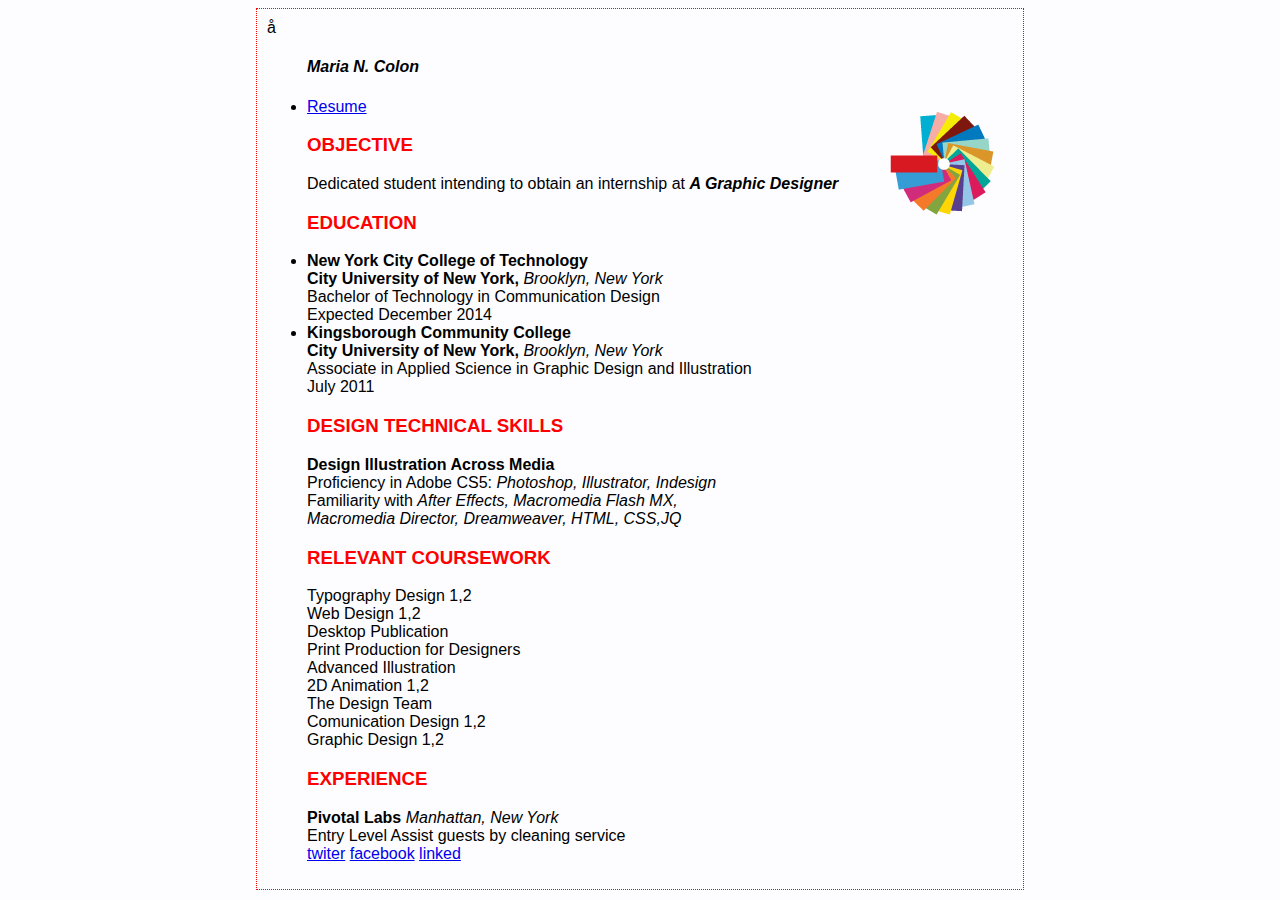
<file: assigment[1]/index.html>
<!-- EM notes:
5 - Effort/completion

4 - Code cleanliness
Please remember to use indents to help structure your html, for example
<header> 
  <h1>   </h1>
  <p>    </p>
  <nav>
    <a>   </a>
    <a>   </a>
  </nav>
</header>

4 - Overall command of material
Also, you need to save your "maria_about" file as "maria_about.html" and link it to your resume

5 - Leveraging skills learned (using responsive design, HTML/CSS/JS, plugins, etc..)

18/20
Overall excellent job and lovely design using very limited CSS. Your resume tells a nice little story about you.
-->

<!DOCTYPE HTML>
<html lang="en">
<head>
   <meta charset="UTF-8" />
   <title>Document</title>
   <link rel="stylesheet" type="text/css" href="css/main1.css">å
 </head>
 <body style="background-color: #fdfdff;">
  <ul>
  <h4><em>Maria N. Colon</em></h4>
  <div id="logo">
    <a href="maria_resume.html"><img src="images/mclogo.png"/></a>
  </div>
  <li><a href="maria_resume.html">Resume</a></li>
  <h3>OBJECTIVE</h3>
	<p>Dedicated student intending to obtain an internship at <em><strong>A Graphic Designer </strong></em></p>
	<h3>EDUCATION</strong></h3>
		
<li><strong>New York City College of Technology</strong></li>
<strong>City University of New York,</strong> <em>Brooklyn, New York</em><br>Bachelor of Technology in Communication Design<br>
Expected December 2014<br>
<li><strong>Kingsborough Community College</strong></li>
<strong>City University of New York,</strong> <em> Brooklyn, New York</em>
<br>Associate in Applied Science in Graphic Design and Illustration<br>
July 2011<br>
<h3>DESIGN TECHNICAL SKILLS</strong></h3>
<strong>Design Illustration Across Media</strong>
<br>Proficiency in Adobe CS5: <em>Photoshop, Illustrator, Indesign</em><br>
Familiarity with <em>After Effects, Macromedia Flash MX,<br>
Macromedia Director, Dreamweaver, HTML, CSS,JQ</em>
<h3>RELEVANT COURSEWORK</strong></h3>
Typography Design 1,2 <br>Web Design 1,2<br>
Desktop Publication<br> Print Production for Designers<br> Advanced Illustration <br> 2D Animation 1,2 <br> The Design Team <br> Comunication Design 1,2 <br> Graphic Design 1,2
<h3>EXPERIENCE</strong></h3>
<strong>Pivotal Labs </strong><em>Manhattan, New York</em>
<br>Entry Level Assist guests by cleaning service
<div id="footer">
      <a href="http://www.twitter.com" title="Twitter" target="_blank">twiter</a>
     <a href="http://www.facebook.com" title="Facebook" target="_blank">facebook</a>
      
    <a href="http://www.linkedin.com" title="Linked In" target="_blank">linked</a>
</file>
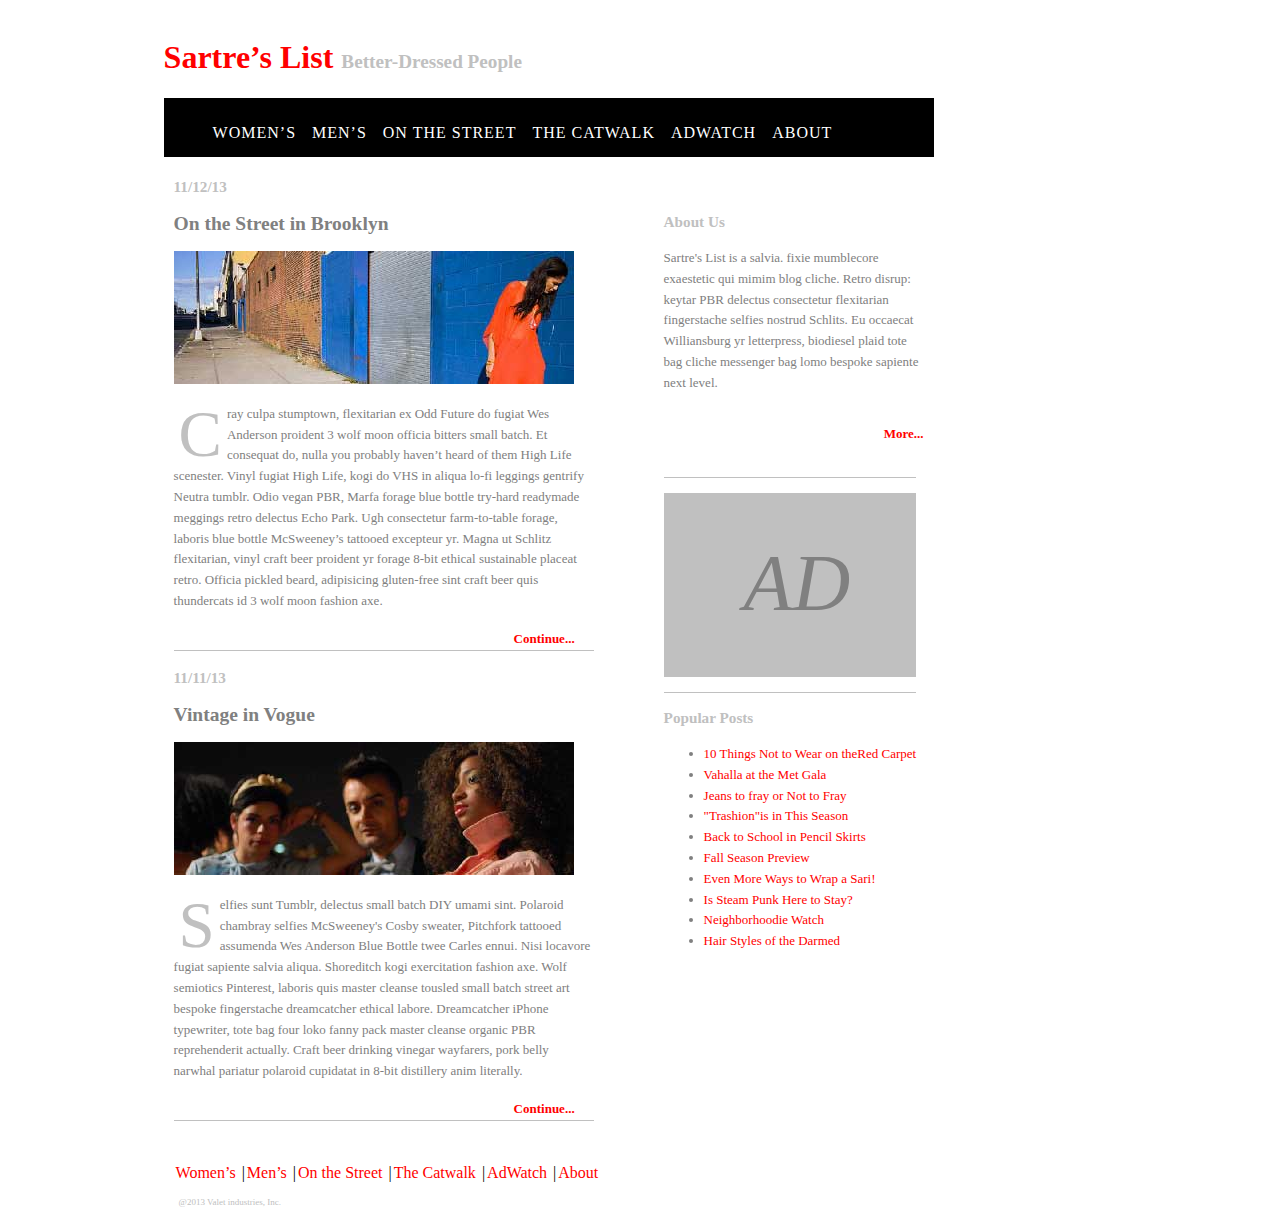
<file: assigment[2]/index.html>
<!--Add CSS to the page. When complete it should look like Fashion_Blog.png
Do you see new tags? Look them up so you are growing your tag vocabulary. 
Bonus: Google <footer> </footer> tag and implement the page footer.
Add Google Fonts.
-->

<!doctype html>
<html lang="en-us">
<head>
	<meta charset="utf-8">
	<title>Sartre’s List</title>
	<link rel="stylesheet" type="text/css" href="css/main2.css">
</head>
<body>
	<header>
		<h1 class="heading">Sartre’s List
		<strong> Better-Dressed People</strong></h1>
		<div class="container">
		<div id="my-nav">
		<ul id="nav">
			<li><a href="#">Women’s</a></li>
			<li><a href="#">Men’s</a></li>
			<li><a href="#">On the Street</a></li>
			<li><a href="#">The Catwalk</a></li>
			<li><a href="#">AdWatch</a></li>
			<li><a href="#">About</a></li>
		</ul>
		</div>
		</div>
	</header>

	<article class="cf">
	<div id= "main">
		<h3>11/12/13</h3>
		<h2>On the Street in Brooklyn</h2>
		<img src="images/fashion_photo.jpg">
		
		<p>
 <p::firstletter>C</p::firstletter>ray culpa stumptown, flexitarian ex Odd Future do fugiat Wes Anderson proident 3 wolf moon officia bitters small batch. Et consequat do, nulla you probably haven’t heard of them High Life scenester. Vinyl fugiat High Life, kogi do VHS in aliqua lo-fi leggings gentrify Neutra tumblr. Odio vegan PBR, Marfa forage blue bottle try-hard readymade meggings retro delectus Echo Park. Ugh consectetur farm-to-table forage, laboris blue bottle McSweeney’s tattooed excepteur yr. Magna ut Schlitz flexitarian, vinyl craft beer proident yr forage 8-bit ethical sustainable placeat retro. Officia pickled beard, adipisicing gluten-free sint craft beer quis thundercats id 3 wolf moon fashion axe.</p>
		<h4 class="continue"><a href="#">Continue...</a></h4>
	
		<h3>11/11/13</h3>
		<h2>Vintage in Vogue</h2>
		<img src="images/fashionphoto2.jpg">
		<p>Selfies sunt Tumblr, delectus small batch DIY umami sint. Polaroid chambray selfies McSweeney's Cosby sweater, Pitchfork tattooed assumenda Wes Anderson Blue Bottle twee Carles ennui. Nisi locavore fugiat sapiente salvia aliqua. Shoreditch kogi exercitation fashion axe. Wolf semiotics Pinterest, laboris quis master cleanse tousled small batch street art bespoke fingerstache dreamcatcher ethical labore. Dreamcatcher iPhone typewriter, tote bag four loko fanny pack master cleanse organic PBR reprehenderit actually. Craft beer drinking vinegar wayfarers, pork belly narwhal pariatur polaroid cupidatat in 8-bit distillery anim literally.</p>
		<h4 class="continue"><a href="#">Continue...</a></h4>
	</article></div>

	<div id="sidebar">
	    <p class="aboutheading">
	    <h3>About Us</h3>Sartre's List is a salvia. fixie mumblecore exaestetic qui mimim blog cliche. Retro disrup: keytar PBR delectus consectetur flexitarian fingerstache selfies nostrud Schlits. Eu occaecat Williansburg yr letterpress, biodiesel plaid tote bag cliche messenger bag lomo bespoke sapiente next level.</p>
	    <h4 class="more"><a href="#">More...</a></h4>

<aside class="cf">
	  <div class="ad-spacer"></div>
	  <div id="adcontainer">
	    <em>AD </em>
	  </div>
	  <div class="ad-spacer"></div>
	  <div id="post">
	    <h3>Popular Posts</h3>
		<ul id="popularpost">
			<li><a href="#">10 Things Not to Wear on theRed Carpet</a></li>
			<li><a href="#">Vahalla at the Met Gala</a></li>
			<li><a href="#">Jeans to fray or Not to Fray</a></li>
			<li><a href="#">"Trashion"is in This Season</a></li>
			<li><a href="#">Back to School in Pencil Skirts</a></li>
			<li><a href="#">Fall Season Preview</a></li>
			<li><a href="#">Even More Ways to Wrap a Sari!</a></li>
			<li><a href="#">Is Steam Punk Here to Stay?</a></li>
			<li><a href="#">Neighborhoodie Watch</a></li>
			<li><a href="#">Hair Styles of the Darmed</a></li>
		</ul>
	  </div>
 </div><!--close sidebar -->
 </aside>
<div id="footer" class="cf">
    <ul id="links">
			<li><a href="#">Women’s</a> | </li>
			<li><a href="#">Men’s</a> | </li>
			<li><a href="#">On the Street</a> | </li>
			<li><a href="#">The Catwalk</a> | </li>
			<li><a href="#">AdWatch</a> | </li>
			<li><a href="#">About</a></li>
		</ul>
	    
 <div id="copy">@2013 Valet industries, Inc.</div>
</body>
</html>
</file>
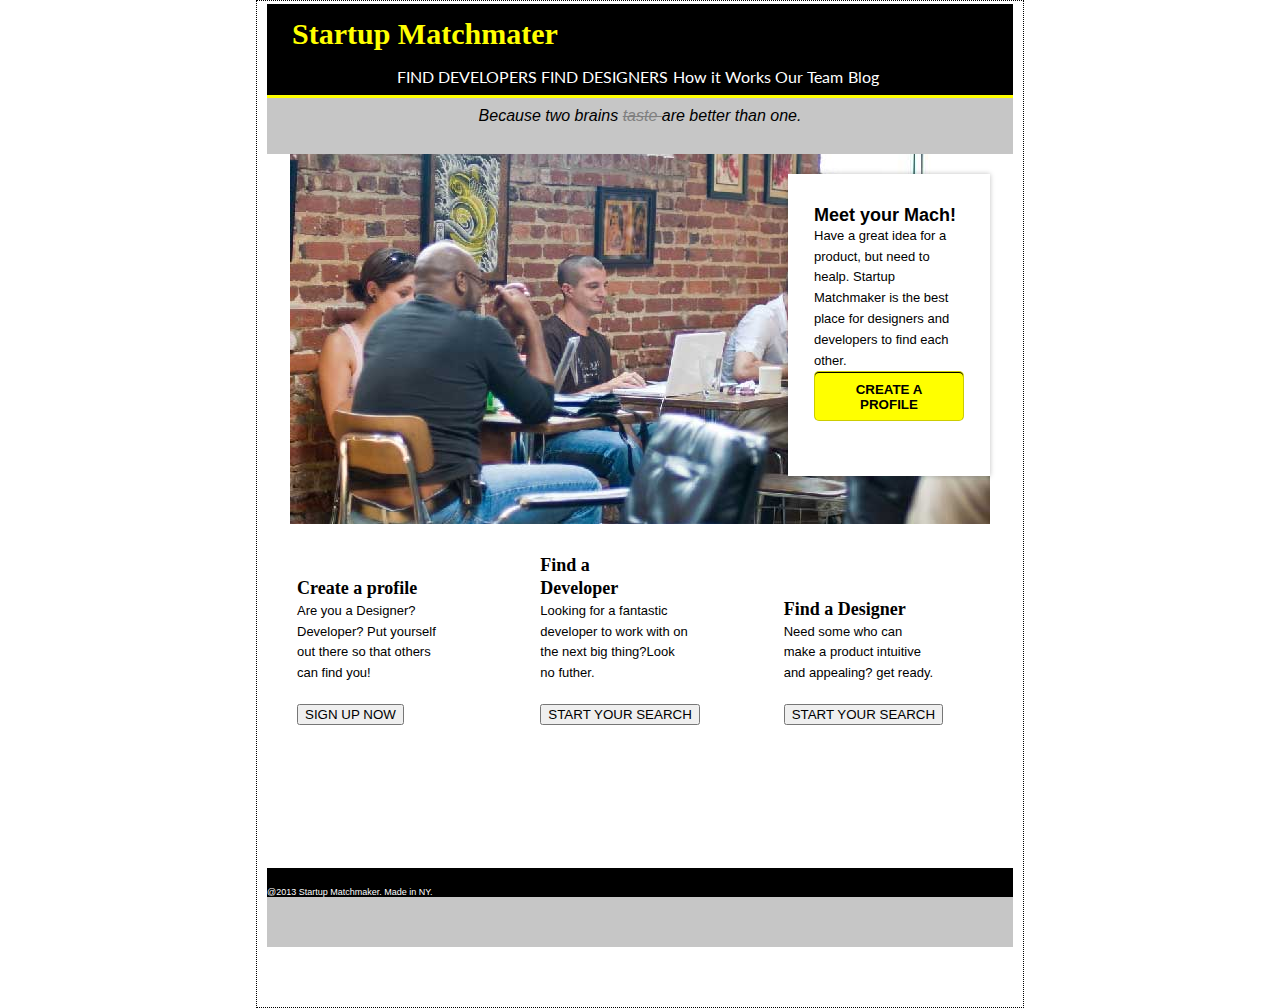
<file: assigment[3&4]/index.html>
<!DOCTYPE html>
<html lang="en">
<head>
<meta charset="UTF-8">
	<title>Startup</title>
	<link rel="stylesheet" href="styles/reset.css">
	<link rel="stylesheet" href="styles/style.css">
	<link href='http://fonts.googleapis.com/css?family=Lato:400,700|Open+Sans' rel='stylesheet' type='text/css'>
	
</head>
<body>
<header>
		<div class="container">
		<h1 class="heading">Startup Matchmater</h1>
        <nav>
		<ul id="nav">
			<li><a id="link1" href="#">FIND DEVELOPERS</a></li>
			<li><a id="link2" href="#">FIND DESIGNERS</a></li>
			<li><a id="link3" href="#">How it Works</a></li>
			<li><a id="link4" href="#">Our Team</a></li>
			<li><a id="link5" href="#">Blog</a></li>
		</ul>
		</nav></div>
	<div class="ad-spacer"></div>
		<div id="tagline">
		<h2>Because two brains <em>taste </em>are better than one. </h2>
		</div>
</header>

<main>
	<section class="background-img">
		<aside><h2>Meet your Mach!</h2> 
		Have a great idea for a product, but need to healp. Startup Matchmaker is the best place for designers and developers to find each other.
	
				<button id="submit">CREATE A PROFILE</button>
				
		</aside>
	</section>

	<section class="call-to-actions">
		<div class="box1">
			<aside>
				<h3>Create a profile</h3>
				Are you a Designer? Developer? Put yourself out there so that others can find you!
				<p>
				<input type="submit" value="SIGN UP NOW"/>
				</p>
			</aside>
		</div>
		<div class="box2">
			<aside>
				<h3>Find a <br>Developer</h3> 
				Looking for a fantastic developer to work with on the next big thing?Look no futher.
				<p>
				<input type="submit" value="START YOUR SEARCH"/>
				</p>
			</aside>
		</div>
		<div class="box3">
			<aside>
				<h3>Find a Designer</h3>
				Need some who can make a product intuitive and appealing? get ready.
				<p>
				<input type="submit" value="START YOUR SEARCH"/>
				</p>
			</aside>
		</div>
	</section>
</main>
 	<div id="footer">
	  <h5>@2013 Startup Matchmaker. Made in NY.</h5>
	</div>  
	<script src="js/main.js"></script>
</body>
</html>
</file>
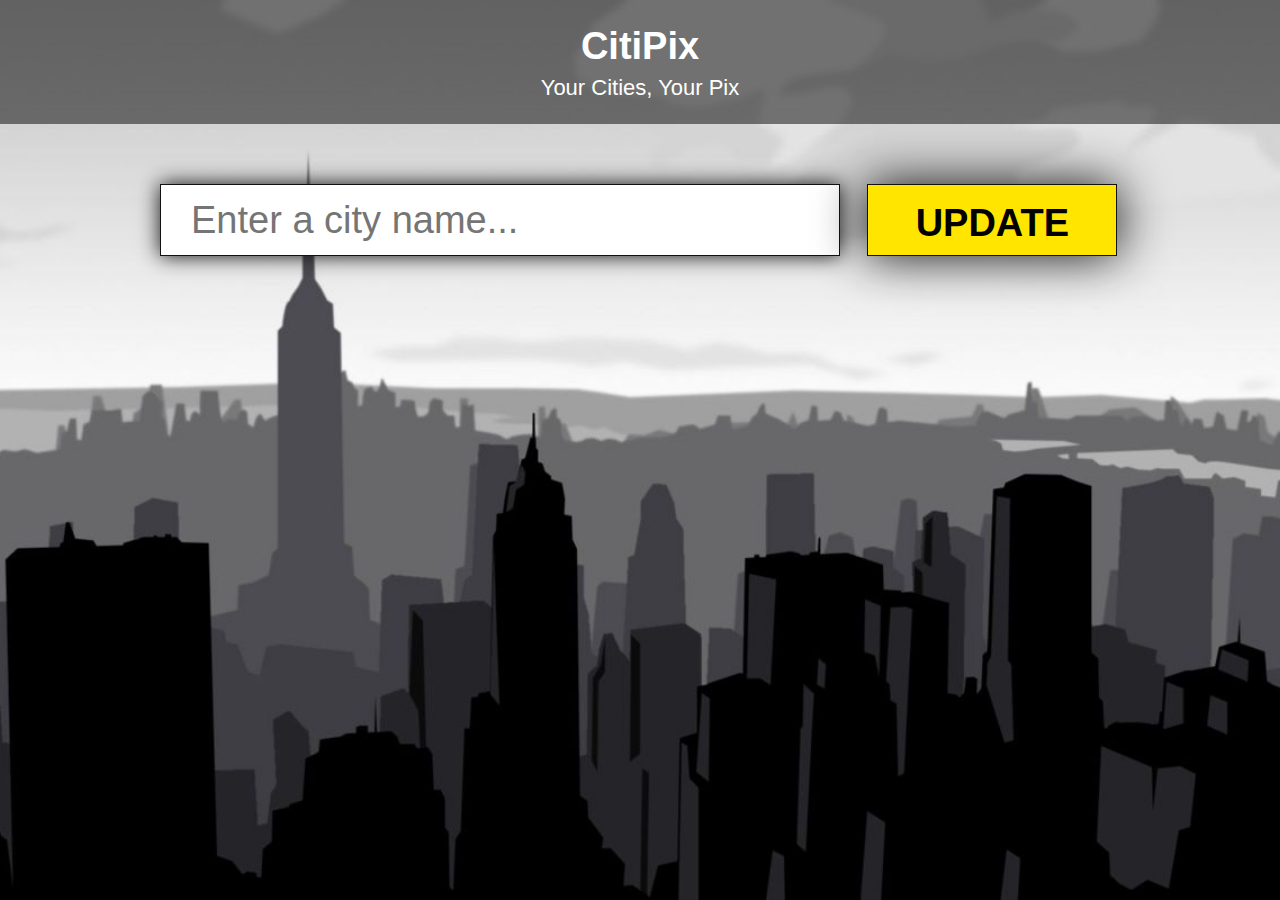
<file: assigment[5]/index.html>
<!DOCTYPE html>
<html lang="en">
	<head>
    	<meta charset="utf-8">
    	<meta name="description" content="Your description goes here">
    	<meta name="keywords" content="one, two, three">

		<title>City Background</title>

		<!-- external CSS link -->
		<link rel="stylesheet" href="css/reset.css">
		<link rel="stylesheet" href="css/style.css">
		<script src="https://cdnjs.cloudflare.com/ajax/libs/jquery/2.1.4/jquery.min.js"></script>

	</head>
	<body>
		<header>
			<div class="title">
				<h1>CitiPix</h1>
				<p>Your Cities, Your Pix</p>
			</div>
		</header>
			<div class="container">
				<form>
					<input type="text" id="city-type" placeholder="Enter a city name...">
					<input type="submit" value="Update" id="submit-btn">
				</form>
			</div>
			<script src="js/main.js"></script>
	</body>
</html>
</file>
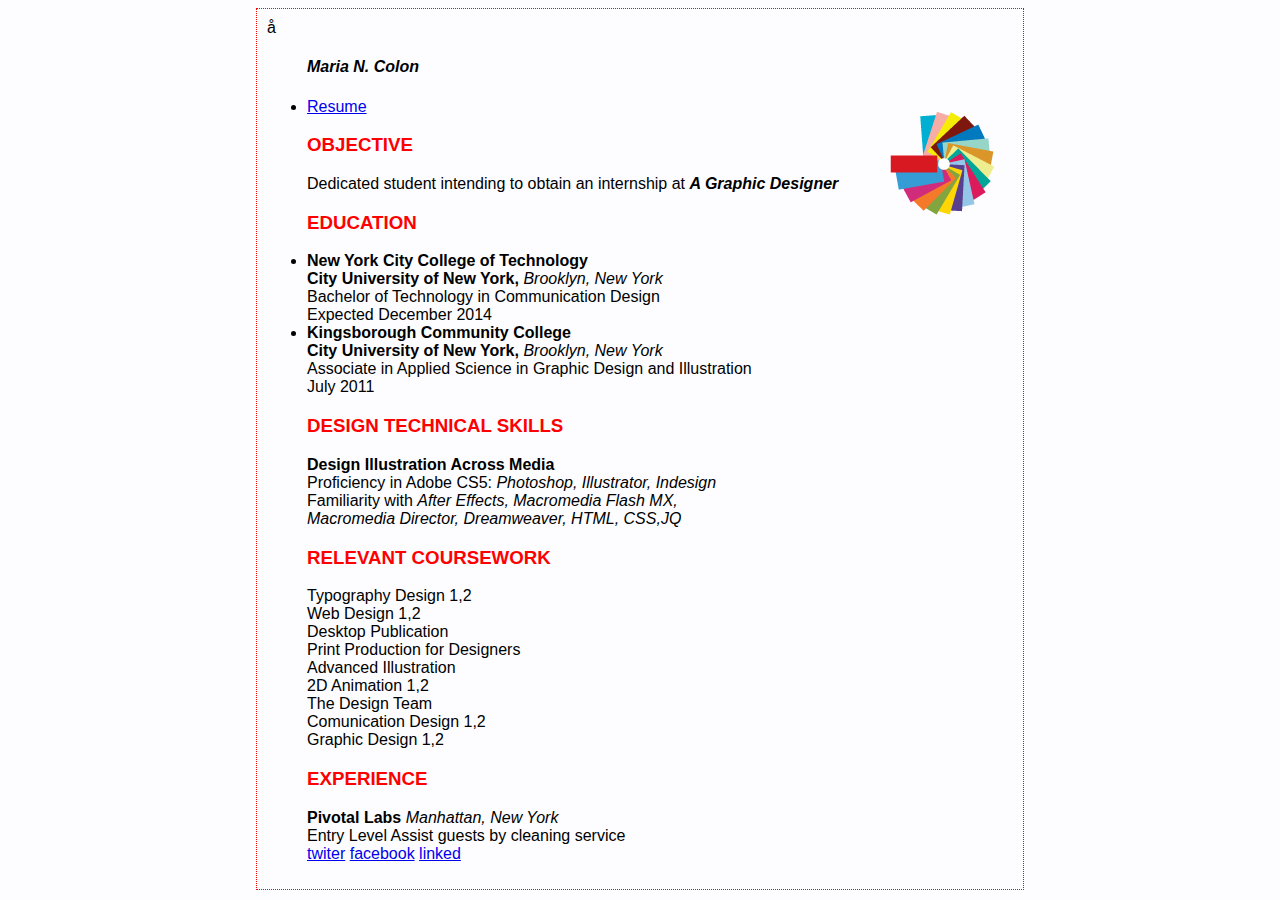
<file: assigment[1]/maria_resume.html>
<!DOCTYPE HTML>
<html lang="en">
<head>
   <meta charset="UTF-8" />
   <title>Document</title>
   <link rel="stylesheet" type="text/css" href="css/main1.css">å
 </head>
 <body style="background-color: #fdfdff;">
  <ul>
  <h4><em>Maria N. Colon</em></h4>
  <div id="logo">
    <a href="maria_resume.html"><img src="images/mclogo.png"/></a>
  </div>
  <li><a href="maria_resume.html">Resume</a></li>
  <h3>OBJECTIVE</h3>
	<p>Dedicated student intending to obtain an internship at <em><strong>A Graphic Designer </strong></em></p>
	<h3>EDUCATION</strong></h3>
		
<li><strong>New York City College of Technology</strong></li>
<strong>City University of New York,</strong> <em>Brooklyn, New York</em><br>Bachelor of Technology in Communication Design<br>
Expected December 2014<br>
<li><strong>Kingsborough Community College</strong></li>
<strong>City University of New York,</strong> <em> Brooklyn, New York</em>
<br>Associate in Applied Science in Graphic Design and Illustration<br>
July 2011<br>
<h3>DESIGN TECHNICAL SKILLS</strong></h3>
<strong>Design Illustration Across Media</strong>
<br>Proficiency in Adobe CS5: <em>Photoshop, Illustrator, Indesign</em><br>
Familiarity with <em>After Effects, Macromedia Flash MX,<br>
Macromedia Director, Dreamweaver, HTML, CSS,JQ</em>
<h3>RELEVANT COURSEWORK</strong></h3>
Typography Design 1,2 <br>Web Design 1,2<br>
Desktop Publication<br> Print Production for Designers<br> Advanced Illustration <br> 2D Animation 1,2 <br> The Design Team <br> Comunication Design 1,2 <br> Graphic Design 1,2
<h3>EXPERIENCE</strong></h3>
<strong>Pivotal Labs </strong><em>Manhattan, New York</em>
<br>Entry Level Assist guests by cleaning service
<div id="footer">
      <a href="http://www.twitter.com" title="Twitter" target="_blank">twiter</a>
     <a href="http://www.facebook.com" title="Facebook" target="_blank">facebook</a>
      
    <a href="http://www.linkedin.com" title="Linked In" target="_blank">linked</a>
</file>
<file: assigment[1]/css/main1.css>
/*
html
	{
	margin: 0;
	padding: 0;
	border:0;
	font-size: 100%;
	font: inherit;
	vertical-align: baseline;
	text-align: left;
	}

body{
      h3{
      	color: red;
      }  
     
    
     }*/

body{
	background-color: #d2b48c;
	margin-left: 20%;
	margin-right: 20%;
	border: 1px dotted red;
	padding: 10px 10px 10px 10px;
	font-family: sans-serif;
}
h3{
	color: red;
}

#logo {
	padding-top: -1px;
	float: right;
}
</file>
<file: assigment[2]/css/main2.css>
.cf {
	float: left;
}
.cf:before,
.cf:after {
    content: " "; /* 1 */
    display: table; /* 2 */
}

.fc:after {
    clear: both;
}

body{
	background-color: white;
	margin-left: 12%;
	margin-right: 20%;
	padding: 10px 10px 300px 10px;
	font-family: lato;
	width: 770px;
}
h1{
	color: red;
	font-family: lato;
}
strong{
	font-size: 60%;
	color: silver;
}
a {
	color: red;
	text-decoration: none;
}
h2{
	color: gray;
}
h3{
	color: silver;
}

.gray { 
  color: gray; 
}

.bold-text {
  font-weight:bold;
}
.container{
	padding: 1px 0 9px 0;
	margin:3px 0 0 0;
	background-color: black;
}
#my-nav {
	width:893px;
	height:24px;
	padding: 0;
	margin:25px 0 0 0;
	letter-spacing:1px;}
#nav ul {
	width: 893px;
}
#nav li {
	font-family: 'lato';
	text-align: center;
	float: left;
	display: block;
	text-transform:uppercase;
	margin-left: 2px;}
#nav li a {
	color: white;
	text-decoration: none;
	padding: 1px 7px 15px 7px;
}
#nav li a:hover{
	color: silver;
	text-decoration: none;
	background:#0f69c1;
	visibility: visible;
	padding: 26px 7px 15px 7px;
}

#main{
	background: white;
	font-size: small;
	color: gray;
	line-height: 1.6em;
	padding-top: 5px;
	margin: 0px 10px 10px 10px;
	width: 420px;
	float: left;
}
p::first-letter{
	font-size: 500%;
	font-family: 'lato';
	float: left;
	color: silver;
	margin: 20px 5px 20px 5px;
}
#sidebar{
  float: right;
  width: 260px;
  padding: 15px 10px 0 10px;
  margin: 25px 0 0 30px;
  font-size: small;
	color: gray;
	line-height: 1.6em; 
  font-family: 'lato';
}
 
.continue {
  padding-left: 340px;
  border-bottom: 1px solid silver;
}

.more {
	float: right;
}

.ad-spacer {
	border-top: 1px solid silver;
	margin: 15px 0;
}

#adcontainer{
  background-color: black bottom right; 
  padding: 80px 10px 60px 10px ;
  background-color: silver;
}

em{
	font-size: 80px;
	color: gray;
	padding-left: 70px;
}
#popularpost li {
	font-family: 'lato';
	font-size: small;
	line-height: 1.6em;
}	

#footer {
	clear: both;

}
#links {
	list-style-type: none;
	width: 100%;
	margin-left: -30px;
}
#links li{
	float: left;
}
#links li a{
	text-decoration: none;
	padding: 1px 2px 7px 2px;
}
#copy{
	width: 100%;
	float: left;
	padding-top: 15px;
	color:silver; 
	font-size:9px;
	margin-left: 15px;
}
</file>
<file: assigment[3&4]/styles/style.css>
body{
	background-color: white;
	margin-left: 20%;
	margin-right: 20%;
	padding: 0 10px;
	border: 1px dotted black;
	font-family: sans-serif;
}
header{
	
	background-color: black;
}

.container{
	padding: 15px 0 9px 0;
	margin:3px 0 0 0;
	background-color: black;
}
.ad-spacer {
	border-bottom: 3px solid yellow;
}

h1{
	color: yellow;
	font-family: times;
    font-weight:bold;
    font-size: 30px;
    margin-left: 25px;

}
nav{
	margin: 20px 0 0 130px;
}
nav li {
	font-family: 'Lato', sans-serif;
	text-align: center;
	display: inline-block;
		
}
#nav li a{
	text-decoration: none;
	color: white;
	}

.blue-steel {
	font-size: 18px;
	background-color: steelblue;
	-webkit-transition: all 2s;
	transition: all 2s; 
}

aside h2{
	color: black;
	font-family: sans-serif;
    font-weight:bold;
    font-size: 18px;
    margin-top: 5px;
}
em{
	color: gray;
	text-decoration: line-through;
}
aside h3{
	color: black;
	font-family: times;
    font-weight:bold;
    font-size: 18px;
    line-height: 1.3em;
	padding-top: 30px;
}


#tagline{
	color: black;
	font-style: italic;
	background: #c6c6c6;
	text-align: center;
	padding: 10px 0 30px 0;
}
.background-img {
	background: transparent
	url('../images/coworking1.jpg')
	center
	no-repeat;
	padding: 20px 10px 350px 10px;
	
}
.background-img > aside {
	float: right;
	line-height: 1.6em;
	font-size: small;
	background: white;
	margin: 0 1em;
	padding: 2em;
	box-shadow: 0 0 5px rgba(0,0,0,.25);

}
button {
	background: yellow;
  width: 150px;
  height: 50px;
  border: 1px solid rgba(0,0,0,.2);
  box-shadow: inset 0 1px 0;
   border-radius: 5px;
  padding: 10px 20px;
  padding-top: 10px;
  text-align: center;
  font-weight:bold;
}

aside{
	width: 150px;
	height: 250px;
	
}

section.call-to-actions div {
	display:inline-block;
	width: 28%;
	margin-left: 30px;
	line-height: 1.6em;
	font-size: small;
}
p{
	padding-top: 20px;
}


#footer {
	clear: both;
	margin-top: 50px;
	padding: 0px 0 50px 0;
	margin-bottom: 60px;
	background: #c6c6c6;
}

h5 {
/*	margin-top: 150px;*/
	width: 100%;
	padding: 20px 0 0 0;
	color:white; 
	font-size:9px;
	background: #c6c6c6;
	background-color: black;

	}
</file>
<file: assigment[5]/css/style.css>
/*
Project Name: Blank Template
Client: Your Client
Author: Your Name
Developer @GA in NYC
*/


/******************************************
/* SETUP
/*******************************************/

/* Box Model Hack */
* {
     -moz-box-sizing: border-box; /* Firexfox */
     -webkit-box-sizing: border-box; /* Safari/Chrome/iOS/Android */
     box-sizing: border-box; /* IE */
}

/* Clear fix hack */
.clearfix:after {
     content: ".";
     display: block;
     clear: both;
     visibility: hidden;
     line-height: 0;
     height: 0;
}

.clear {
	clear: both;
}

.alignright {
	float: right;
	padding: 0 0 10px 10px; /* note the padding around a right floated image */
}

.alignleft {
	float: left;
	padding: 0 10px 10px 0; /* note the padding around a left floated image */
}

/******************************************
/* BASE STYLES
/*******************************************/

body {
  color: #000;
  font-size: 12px;
  line-height: 1.4;
  font-family: Helvetica, Arial, sans-serif;
  background: url(../images/citipix_skyline.jpg) no-repeat center center fixed;
  -webkit-background-size: cover;
  -moz-background-size: cover;
  -o-background-size: cover;
  background-size: cover;
}


/******************************************
/* LAYOUT
/*******************************************/

/* Center the container */
.container {
	width: 960px;
	margin: auto;
  padding-top: 5em;
}

header {
  background: rgba(0,0,0, .5);
  padding: 20px 0;
}

.title {
  text-align: center;
  color: #fff;
  font-size: 38px;
  font-weight: bold;
  font-family: helvetica, arial, sans-serif;
}

.title p {
  font-size: 22px;
  font-weight: normal
}

#city-type {
  color: #6b6b6c;
  font-size: 38px;
  background: #fff;
  border: 1px solid #111;
  padding: 0px 30px;
  display: inline-block;
  width: 680px;
  margin-right: 24px;
  font-family: helvetica, arial, sans-serif;
  height: 72px;
  line-height: 74px;
  vertical-align: middle;
  box-shadow: #111 0 0 20px;
}
#submit-btn {
  background: #ffe500;
  color: #000;
  font-size: 38px;
  font-weight: bold;
  text-transform: uppercase;
  border: 1px solid #111;
  text-align: center;
  display: inline-block;
  width: 250px;
  height: 72px;
  line-height: 74px;
  vertical-align: middle;
  box-shadow: #111 0 0 50px;
  font-family: helvetica, arial, sans-serif;
  cursor: pointer;
}
#submit-btn:hover {
  background: #fff600;
}

.nyc {
  background-image: url(../images/nyc.jpg)
}
.sf {
  background-image: url(../images/sf.jpg)
}
.la {
  background-image: url(../images/la.jpg)
}
.austin {
  background-image: url(../images/austin.jpg)
}
.sydney {
  background-image: url(../images/sydney.jpg)
}

/******************************************
/* ADDITIONAL STYLES
/*******************************************/
</file>
